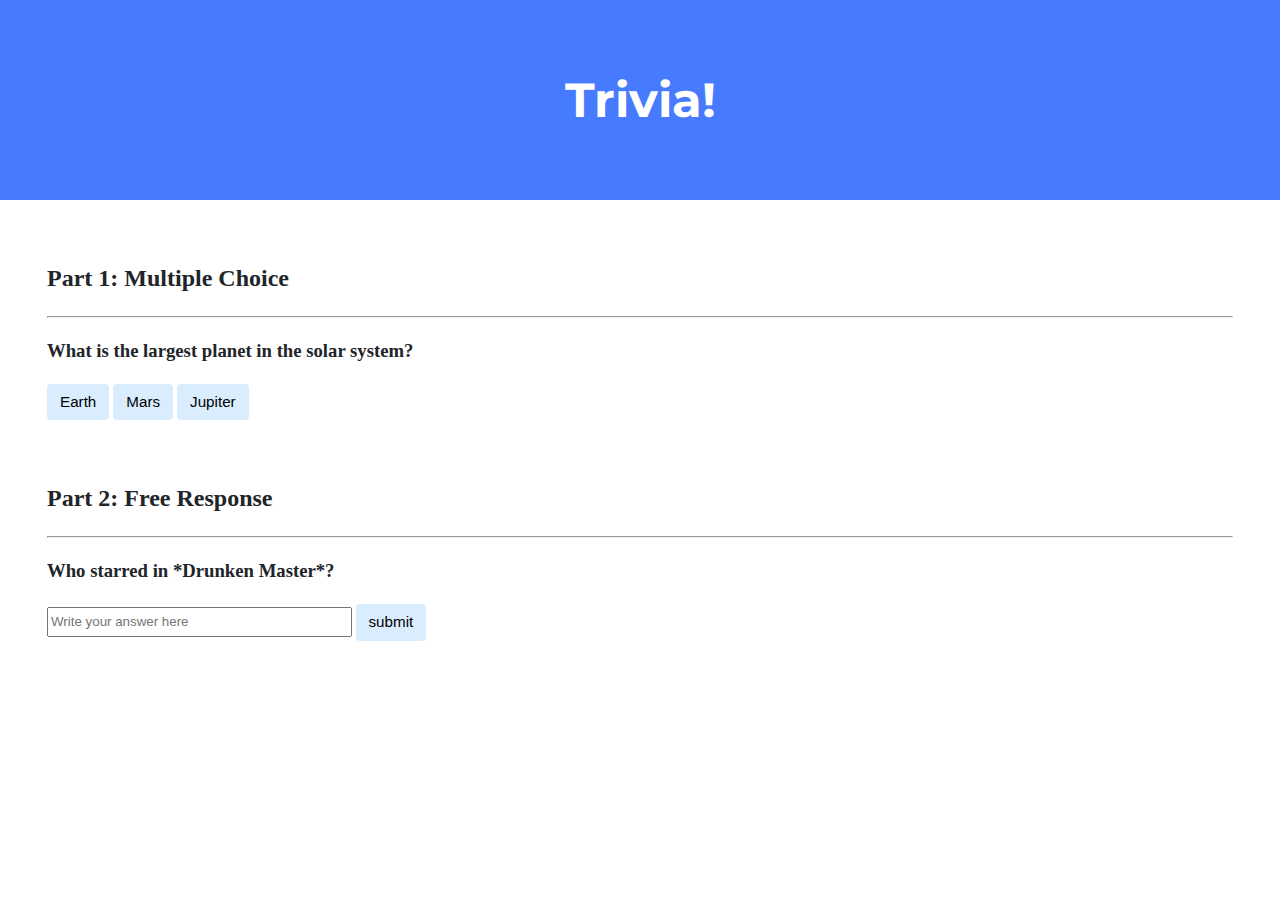
<file: #23 TRIVIA/index.html>
<!DOCTYPE html>
<html lang="en">
<head>
    <link href="https://fonts.googleapis.com/css2?family=Montserrat:wght@500&display=swap" rel="stylesheet">
    <link href="styles.css" rel="stylesheet">
    <title>Trivia!</title>
    <script>
        // Lógica para manejar las respuestas
        document.addEventListener("DOMContentLoaded", () => {
            // Pregunta de opción múltiple
            document.querySelector("#op1").onclick = () => handleMultipleChoice(false);
            document.querySelector("#op2").onclick = () => handleMultipleChoice(false);
            document.querySelector("#op3").onclick = () => handleMultipleChoice(true);

            function handleMultipleChoice(isCorrect) {
                const feedback = document.querySelector("#feedback1");
                if (isCorrect) {
                    feedback.textContent = "Correct!";
                    feedback.style.color = "green";
                } else {
                    feedback.textContent = "Incorrect";
                    feedback.style.color = "red";
                }
            }

            // Pregunta de respuesta libre
            document.querySelector("#submit2").onclick = () => {
                const userAnswer = document.querySelector("#answer2").value.toLowerCase();
                const feedback = document.querySelector("#feedback2");
                if (userAnswer === "jackie chan") {
                    feedback.textContent = "Correct!";
                    feedback.style.color = "green";
                    document.querySelector("#answer2").style.borderColor = "green";
                } else {
                    feedback.textContent = "Incorrect";
                    feedback.style.color = "red";
                    document.querySelector("#answer2").style.borderColor = "red";
                }
            };
        });
    </script>
</head>
<body>
    <div class="header">
        <h1>Trivia!</h1>
    </div>

    <div class="container">
        <div class="section">
            <h2>Part 1: Multiple Choice </h2>
            <hr>
            <h3>What is the largest planet in the solar system?</h3>
            <button id="op1">Earth</button>
            <button id="op2">Mars</button>
            <button id="op3">Jupiter</button>
            <p id="feedback1"></p>
        </div>

        <div class="section">
            <h2>Part 2: Free Response</h2>
            <hr>
            <h3>Who starred in *Drunken Master*?</h3>
            <input type="text" id="answer2" placeholder="Write your answer here">
            <button id="submit2">submit</button>
            <p id="feedback2"></p>
        </div>
    </div>
</body>
</html>
</file>
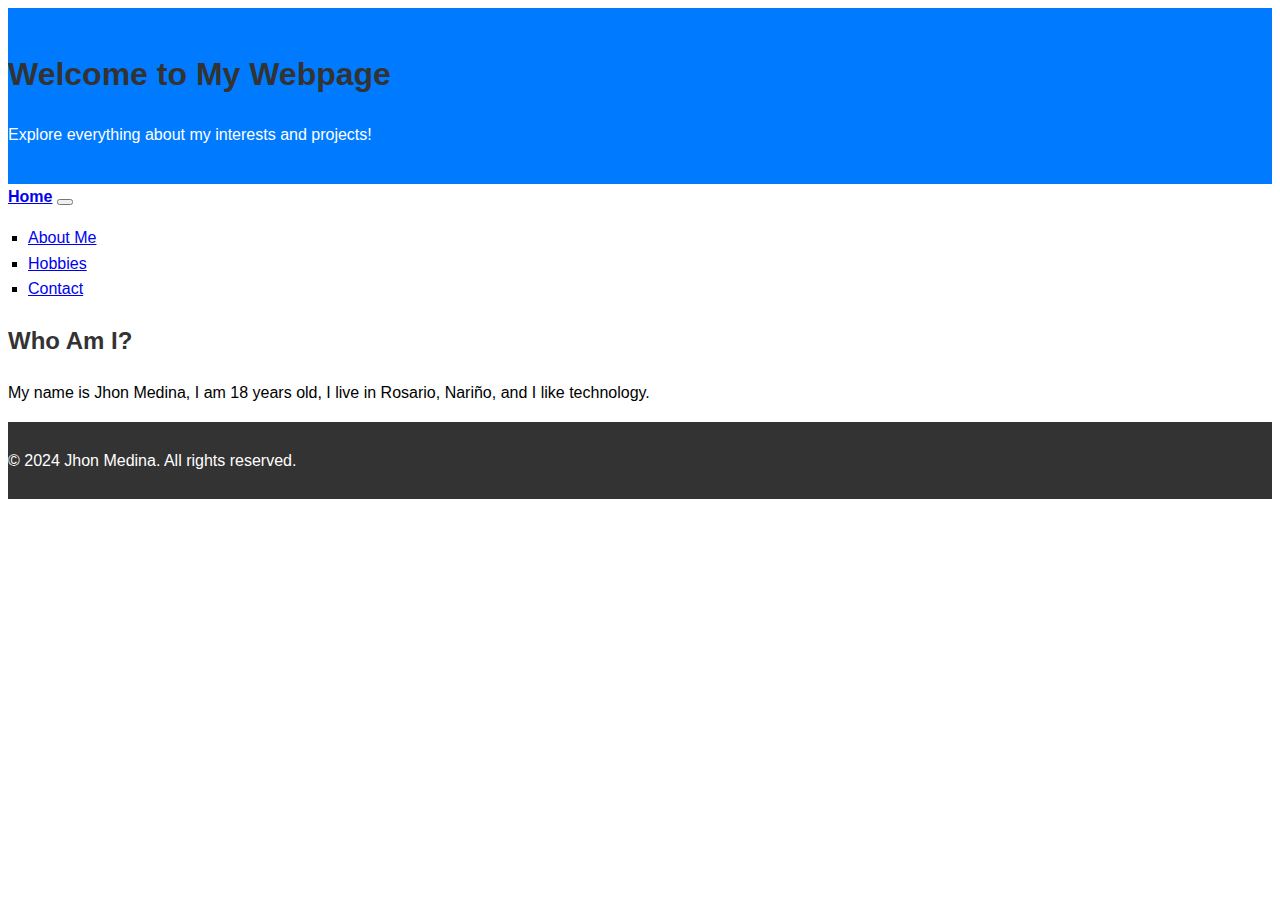
<file: #24 HOMEPAGE/index.html>
<!DOCTYPE html>
<html lang="en">
    <head>
        <!--
            Define el tipo de documento como HTML5
            Esto es obligatorio en la mayoría de las páginas modernas
        -->
        <meta charset="UTF-8"> <!-- Especifica la codificación de caracteres para admitir caracteres especiales y acentos -->

        <!--
            Configura la página para que se adapte a dispositivos móviles
            width=device-width -> Hace que el ancho de la página coincida con el del dispositivo
            initial-scale=1.0 -> Establece el nivel de zoom inicial
        -->
        <meta name="viewport" content="width=device-width, initial-scale=1.0">

        <!--
            Enlace a la hoja de estilos de Bootstrap desde un CDN (Content Delivery Network)
            Esto permite usar las clases de Bootstrap sin necesidad de descargar archivos adicionales
        -->
        <link href="https://cdn.jsdelivr.net/npm/bootstrap@5.2.3/dist/css/bootstrap.min.css" rel="stylesheet"
              integrity="sha384-rbsA2VBKQhggwzxH7pPCaAqO46MgnOM80zW1RWuH61DGLwZJEdK2Kadq2F9CUG65"
              crossorigin="anonymous">

        <!--
            Script de Bootstrap para funcionalidad interactiva (como botones y menús desplegables)
            Se carga desde un CDN y es necesario para ciertos componentes de Bootstrap
        -->
        <script src="https://cdn.jsdelivr.net/npm/bootstrap@5.2.3/dist/js/bootstrap.bundle.min.js"
                integrity="sha384-kenU1KFdBIe4zVF0s0G1M5b4hcpxyD9F7jL+jjXkk+Q2h455rYXK/7HAuoJl+0I4"
                crossorigin="anonymous"></script>

        <!--
            Enlace a la hoja de estilos personalizada llamada "styles.css"
            Este archivo permite modificar o agregar estilos propios a la página
        -->
        <link href="styles.css" rel="stylesheet">

        <!-- Título de la página que aparece en la pestaña del navegador -->
        <title>My Webpage</title>
    </head>

    <body>
        <!--
            Sección de encabezado con estilos de Bootstrap
            bg-primary -> Fondo azul (clase de Bootstrap)
            text-white -> Texto en color blanco
            text-center -> Centra el texto horizontalmente
            py-5 -> Padding (espaciado interno) de 5 unidades en la parte superior e inferior
        -->
        <header class="bg-primary text-white text-center py-5">
            <h1>Welcome to My Webpage</h1> <!-- Título principal de la página -->
            <p>Explore everything about my interests and projects!</p> <!-- Descripción breve -->
        </header>

        <!-- Barra de navegación -->
        <nav class="navbar navbar-expand-lg navbar-light bg-light">
            <div class="container-fluid"> <!-- Contenedor flexible que se ajusta al ancho de la pantalla -->

                <!-- Enlace del logo o nombre de la página -->
                <a class="navbar-brand" href="index.html">Home</a>

                <!--
                    Botón que aparece en dispositivos pequeños para expandir el menú
                    data-bs-toggle="collapse" -> Permite contraer/expandir el menú
                    data-bs-target="#navbarNav" -> Indica qué elemento se va a colapsar
                -->
                <button class="navbar-toggler" type="button" data-bs-toggle="collapse" data-bs-target="#navbarNav"
                        aria-controls="navbarNav" aria-expanded="false" aria-label="Toggle navigation">
                    <span class="navbar-toggler-icon"></span> <!-- Icono del botón del menú -->
                </button>

                <!-- Menú de navegación colapsable en móviles -->
                <div class="collapse navbar-collapse" id="navbarNav">
                    <ul class="navbar-nav"> <!-- Lista de opciones del menú -->
                        <li class="nav-item">
                            <a class="nav-link" href="about.html">About Me</a> <!-- Enlace a la sección "Sobre mí" -->
                        </li>
                        <li class="nav-item">
                            <a class="nav-link" href="hobbies.html">Hobbies</a> <!-- Enlace a la sección "Hobbies" -->
                        </li>
                        <li class="nav-item">
                            <a class="nav-link" href="contact.html">Contact</a> <!-- Enlace a la sección "Contacto" -->
                        </li>
                    </ul>
                </div>
            </div>
        </nav>

        <!-- Contenido principal de la página -->
        <main class="container my-5">
            <!--
                container -> Usa el sistema de diseño de Bootstrap para organizar el contenido
                my-5 -> Margen vertical de 5 unidades
            -->
            <h2>Who Am I?</h2> <!-- Título de la sección -->

            <!-- Párrafo con información personal -->
            <p>My name is Jhon Medina, I am 18 years old, I live in Rosario, Nariño, and I like technology.</p>
        </main>

        <!-- Pie de página -->
        <footer class="bg-dark text-white text-center py-3">
            <!--
                bg-dark -> Fondo oscuro
                text-white -> Texto en color blanco
                text-center -> Texto centrado
                py-3 -> Espaciado interno vertical de 3 unidades
            -->
            <p>&copy; 2024 Jhon Medina. All rights reserved.</p> <!-- Mensaje de copyright -->
        </footer>

        <!-- Script en JavaScript que muestra un mensaje en la consola del navegador -->
        <script>
            console.log("Welcome to my website");
        </script>
    </body>
</html>
</file>
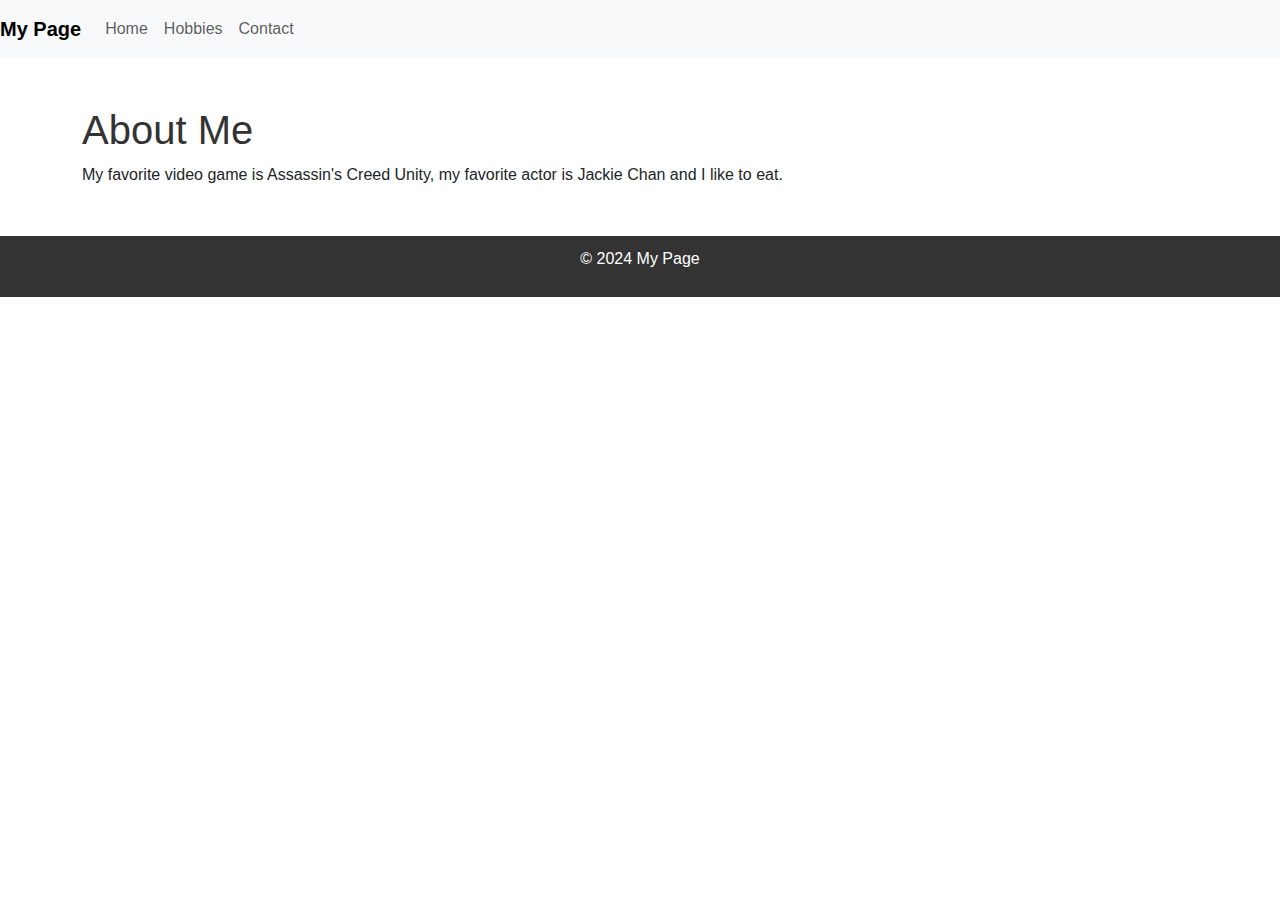
<file: #24 HOMEPAGE/about.html>
<!DOCTYPE html>
<html lang="en">
<head>
    <meta charset="UTF-8">
    <meta name="viewport" content="width=device-width, initial-scale=1.0">
    <title>Acerca de mi</title>
    <link rel="stylesheet" href="https://cdn.jsdelivr.net/npm/bootstrap@5.2.3/dist/css/bootstrap.min.css">
    <link href="styles.css" rel="stylesheet">
</head>
<body>
    <nav class="navbar navbar-expand-lg navbar-light bg-light">
        <a class="navbar-brand" href="index.html">My Page</a>
        <button class="navbar-toggler" type="button" data-bs-toggle="collapse" data-bs-target="#navbarNav" aria-controls="navbarNav" aria-expanded="false" aria-label="Toggle navigation">
            <span class="navbar-toggler-icon"></span>
        </button>
        <div class="collapse navbar-collapse" id="navbarNav">
            <ul class="navbar-nav ml-auto">
                <li class="nav-item"><a class="nav-link" href="index.html">Home</a></li>
                <li class="nav-item"><a class="nav-link" href="hobbies.html">Hobbies</a></li>
                <li class="nav-item"><a class="nav-link" href="contact.html">Contact</a></li>
            </ul>
        </div>
    </nav>

    <div class="container mt-5">
        <h1>About Me</h1>
        <p>My favorite video game is Assassin's Creed Unity, my favorite actor is Jackie Chan and I like to eat.</p>
    </div>

    <footer class="text-center mt-5">
        <p>&copy; 2024 My Page</p>
    </footer>
</body>
</html>
</file>
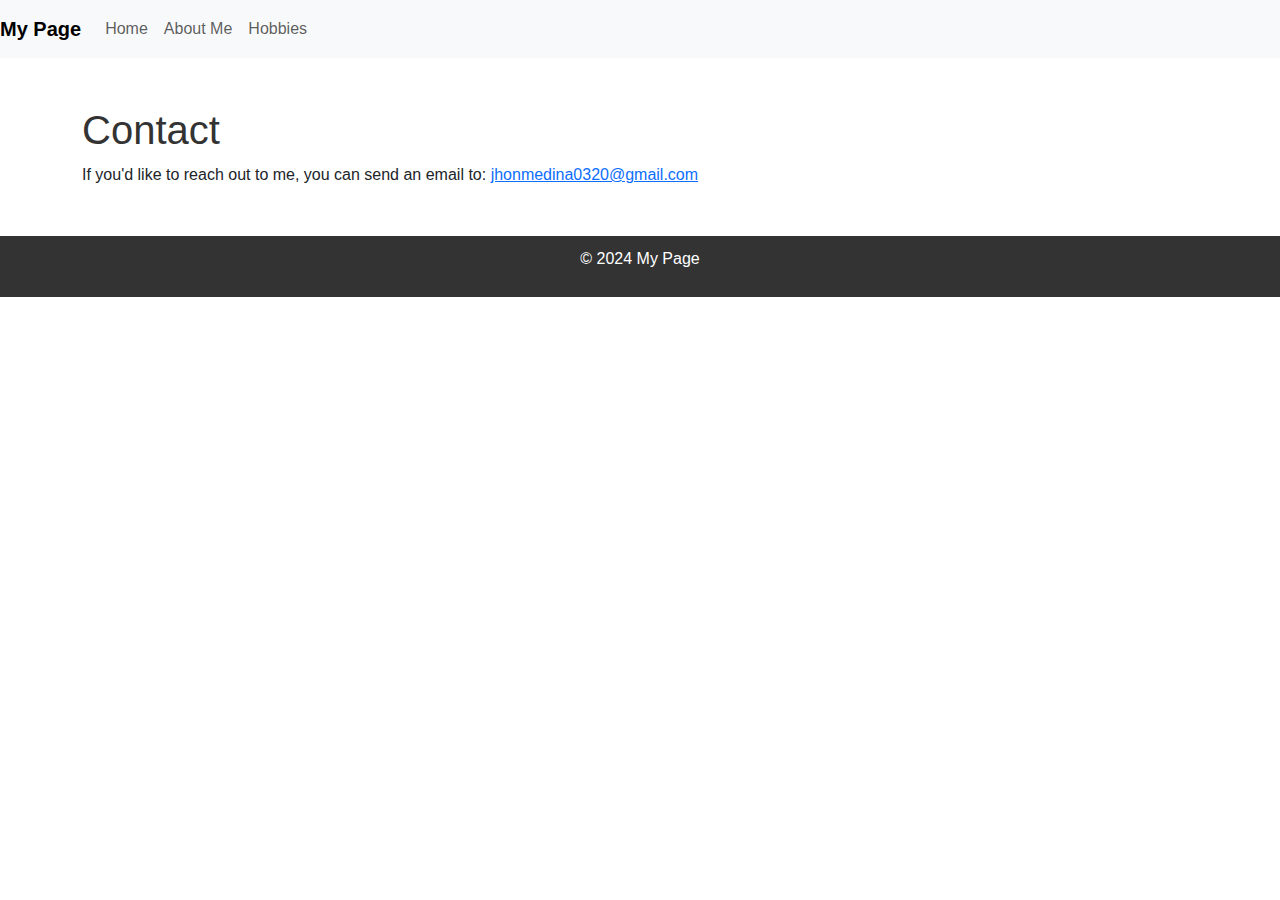
<file: #24 HOMEPAGE/contact.html>
<!DOCTYPE html>
<html lang="en">
<head>
    <meta charset="UTF-8">
    <meta name="viewport" content="width=device-width, initial-scale=1.0">
    <title>About Me</title>
    <link rel="stylesheet" href="https://cdn.jsdelivr.net/npm/bootstrap@5.2.3/dist/css/bootstrap.min.css">
    <link href="styles.css" rel="stylesheet">
</head>
<body>
    <nav class="navbar navbar-expand-lg navbar-light bg-light">
        <a class="navbar-brand" href="index.html">My Page</a>
        <button class="navbar-toggler" type="button" data-bs-toggle="collapse" data-bs-target="#navbarNav" aria-controls="navbarNav" aria-expanded="false" aria-label="Toggle navigation">
            <span class="navbar-toggler-icon"></span>
        </button>
        <div class="collapse navbar-collapse" id="navbarNav">
            <ul class="navbar-nav ml-auto">
                <li class="nav-item"><a class="nav-link" href="index.html">Home</a></li>
                <li class="nav-item"><a class="nav-link" href="about.html">About Me</a></li>
                <li class="nav-item"><a class="nav-link" href="hobbies.html">Hobbies</a></li>
            </ul>
        </div>
    </nav>

    <div class="container mt-5">
        <h1>Contact</h1>
        <p>If you'd like to reach out to me, you can send an email to: <a href="mailto:jhonmedina0320@gmail.com">jhonmedina0320@gmail.com</a></p>
    </div>

    <footer class="text-center mt-5">
        <p>&copy; 2024 My Page</p>
    </footer>
</body>
</html>
</file>
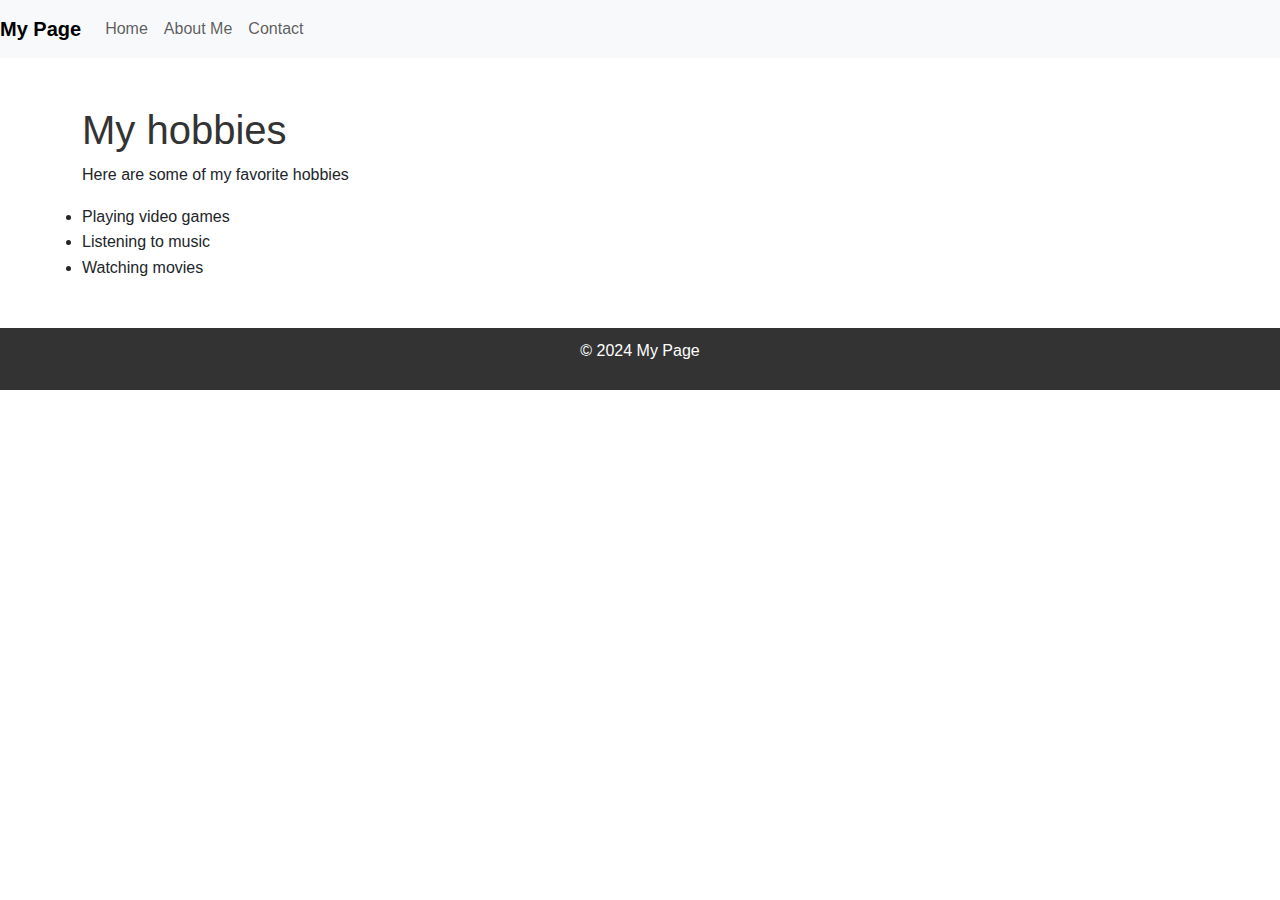
<file: #24 HOMEPAGE/hobbies.html>
<!DOCTYPE html>
<html lang="en">
<head>
    <meta charset="UTF-8">
    <meta name="viewport" content="width=device-width, initial-scale=1.0">
    <title>About Me</title>
    <link rel="stylesheet" href="https://cdn.jsdelivr.net/npm/bootstrap@5.2.3/dist/css/bootstrap.min.css">
    <link href="styles.css" rel="stylesheet">
</head>
<body>
    <nav class="navbar navbar-expand-lg navbar-light bg-light">
        <a class="navbar-brand" href="index.html">My Page</a>
        <button class="navbar-toggler" type="button" data-bs-toggle="collapse" data-bs-target="#navbarNav" aria-controls="navbarNav" aria-expanded="false" aria-label="Toggle navigation">
            <span class="navbar-toggler-icon"></span>
        </button>
        <div class="collapse navbar-collapse" id="navbarNav">
            <ul class="navbar-nav ml-auto">
                <li class="nav-item"><a class="nav-link" href="index.html">Home</a></li>
                <li class="nav-item"><a class="nav-link" href="about.html">About Me</a></li>
                <li class="nav-item"><a class="nav-link" href="contact.html">Contact</a></li>
            </ul>
        </div>
    </nav>

    <div class="container mt-5">
        <h1>My hobbies</h1>
        <p>Here are some of my favorite hobbies</p>
        </ul>
            <li>Playing video games</li>
            <li>Listening to music</li>
            <li>Watching movies</li>
        </ul>
    </div>

    <footer class="text-center mt-5">
        <p>&copy; 2024 My Page</p>
    </footer>
</body>
</html>
</file>
<file: #23 TRIVIA/styles.css>
body {
    background-color: #fff;
    color: #212529;
    font-size: 1rem;
    font-weight: 400;
    line-height: 1.5;
    margin: 0;
    text-align: left;
}

.container {
    margin-left: auto;
    margin-right: auto;
    padding-left: 15px;
    padding-right: 15px;
}

.header {
    background-color: #477bff;
    color: #fff;
    margin-bottom: 2rem;
    padding: 2rem 1rem;
    text-align: center;
}

.section {
    padding: 0.5rem 2rem 1rem 2rem;
}

.section:hover {
    background-color: #f5f5f5;
    transition: color 2s ease-in-out, background-color 0.15s ease-in-out;
}

h1 {
    font-family: 'Montserrat', sans-serif;
    font-size: 48px;
}

button, input[type="submit"] {
    background-color: #d9edff;
    border: 1px solid transparent;
    border-radius: 0.25rem;
    font-size: 0.95rem;
    font-weight: 400;
    line-height: 1.5;
    padding: 0.375rem 0.75rem;
    text-align: center;
    transition: color 0.15s ease-in-out, background-color 0.15s ease-in-out, border-color 0.15s ease-in-out, box-shadow 0.15s ease-in-out;
    vertical-align: middle;
}


input[type="text"] {
    line-height: 1.8;
    width: 25%;
}

input[type="text"]:hover {
    background-color: #f5f5f5;
    transition: color 2s ease-in-out, background-color 0.15s ease-in-out;
}
</file>
<file: #24 HOMEPAGE/styles.css>
body {
    font-family: 'Arial', sans-serif;
    line-height: 1.6;
}

header {
    background: #007bff;
    color: white;
    padding: 20px 0;        /*Agrega espacio arriba y abajo del encabezado.*/
}

footer {
    background: #333;
    color: white;
    padding: 10px 0;          /*Espaciado arriba y abajo en el pie de página.*/
}

.navbar-brand {
    font-weight: bold;   /*Hace el texto en negrita.*/
}

.nav-link:hover {
    color: #007bff !important;      /*Cambia el color del enlace a azul cuando el usuario pasa el cursor sobre él.*/
}

h1, h2, h3 {
    color: #333;
}

ul {
    list-style-type: square;          /*Usa viñetas cuadradas en las listas desordenadas.*/
    padding-left: 20px;               /*Agrega un margen izquierdo para las listas.*/
}
</file>
